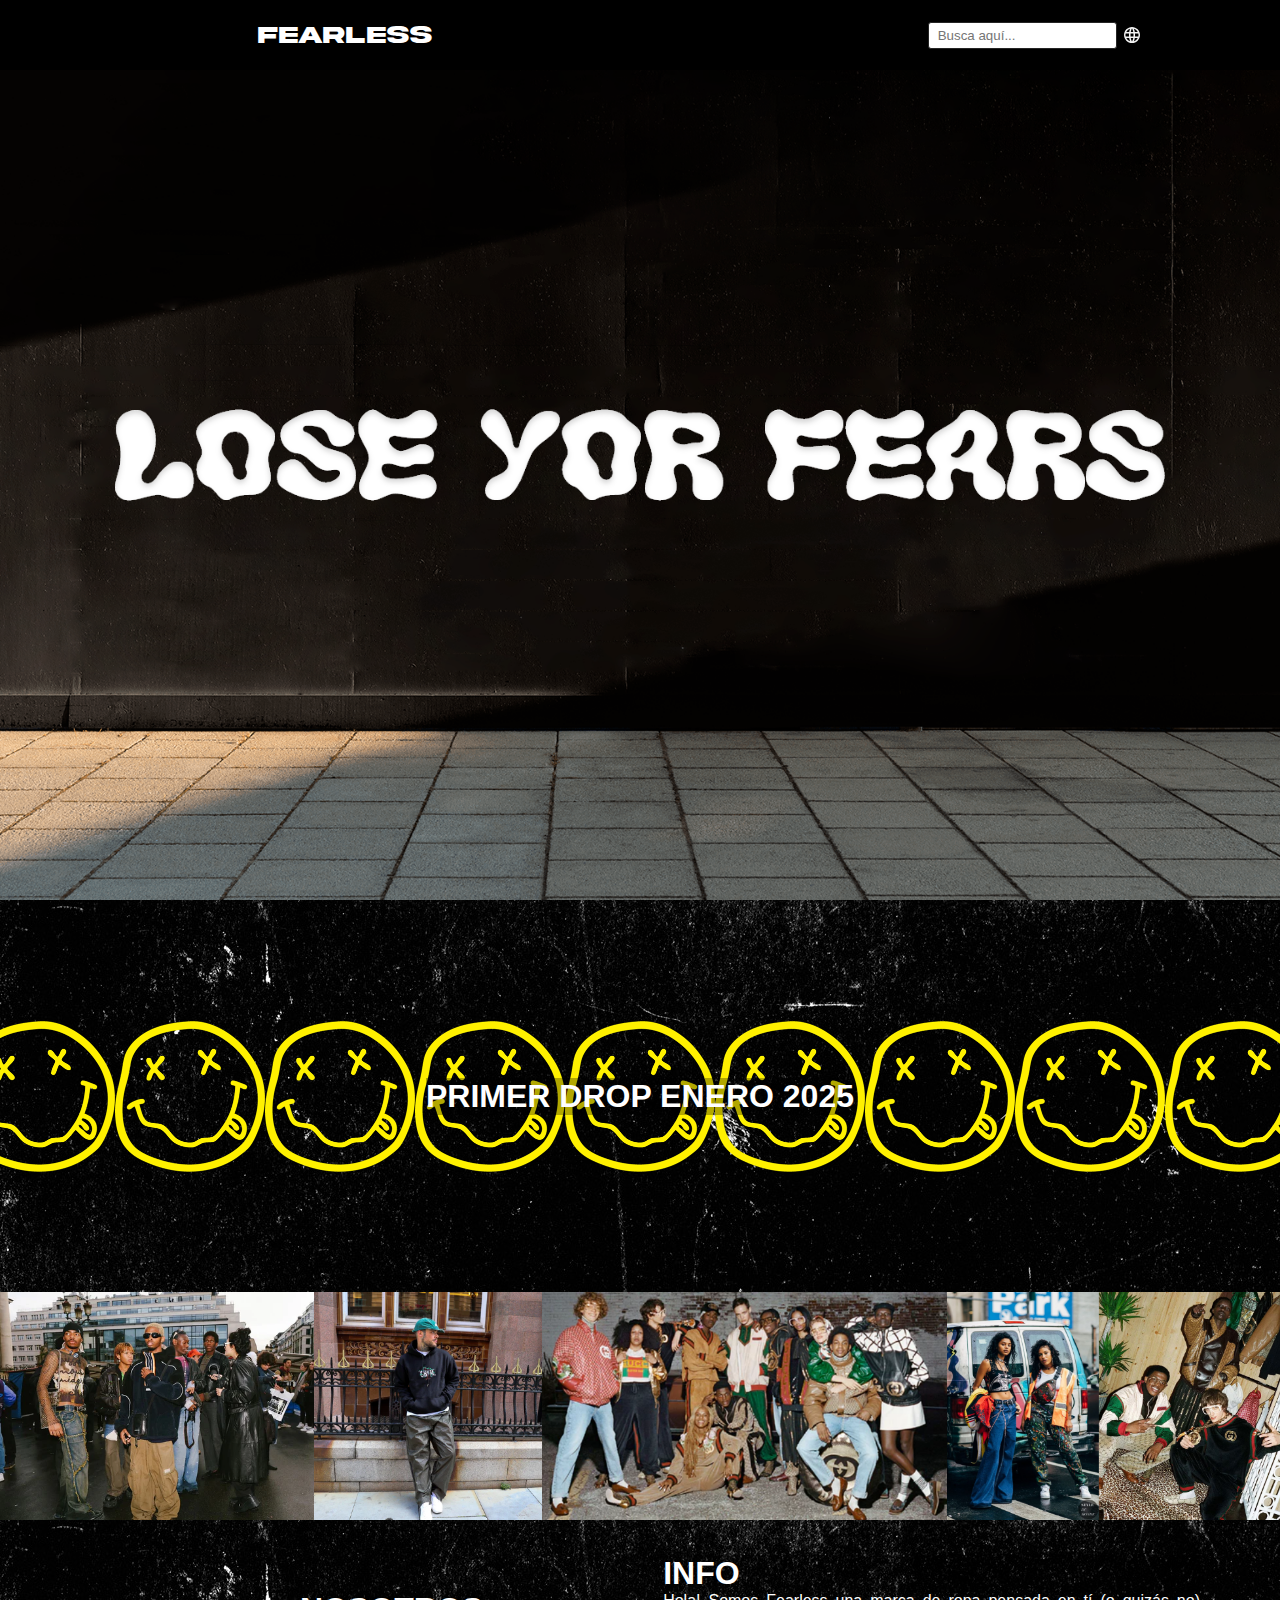
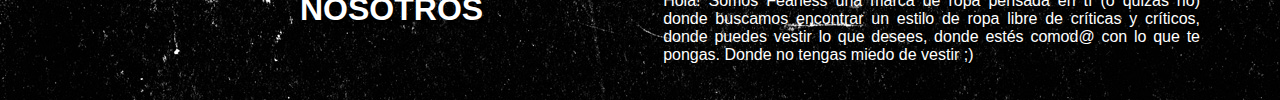
<file: index.html>
<!DOCTYPE html>
<html lang="en">
<head>
    <meta charset="UTF-8">
    <meta name="viewport" content="width=device-width, initial-scale=1.0">
    <title>Fearless</title>
    <link href="https://fonts.googleapis.com/css2?family=Material+Symbols+Outlined" rel="stylesheet"/>
    <link rel="stylesheet" href="style.css">
    <link rel="icon" href="assets/img/logo.png">
</head>
<header>  
        <nav class="navbar">
                <div class="logo_header">
                    <a href="/index.html">FEARLESS</a>
                </div>
                <div class="buscar">
                    <form>
                        <input class="input_buscar" type="text" placeholder=" Busca aquí...">
                    </form>
                    <div class="mundo-hover">
                        <a href="/prendas/prendas.html">
                            <img class= "mundo_hover" src="assets/img/mundo_hover.svg" alt="icon_hover">
                        </a>               
                    </div>
                </div>
                <div class="home">
                    <a href="menu" class="homemenu">   
                        <img classs="menu_icon" src="/assets/img/menuicon.svg" alt="menu">
                    </a> 
                </div>
        </nav>
</header>
<body>  
    <section>
        <div class="drop">
            <div class="img_repeated">
                <h1>PRIMER DROP ENERO 2025</h1>
            </div>
        </div>
        <div>
            <img class="info_img" src="/assets/img/info_img.png" alt="high street wear">
        </div> 
        <div>
            <div class="info">
        <div class="info_left">
            <div>
                <h1>NOSOTROS</h1>
            </div>
        </div>
        <div class="info_right">
            <div>
                <h1>INFO</h1>
                <span>Hola! Somos Fearless una marca de ropa pensada en tí (o quizás no) donde buscamos encontrar un estilo de ropa libre de críticas y críticos, donde puedes vestir lo que desees, donde estés comod@ con lo que te pongas.</span>
                <span>Donde no tengas miedo de vestir ;)</span> 
            </div>
        </div>
        
        </section>
<body>
</html>
</file>
<file: style.css>
@font-face{
    font-family: 'akira';
    src: url(/fonts/Akira\ Expanded\ Demo.otf);
}


*{
    font-family: sans-serif;
    box-sizing: border-box;
    margin: 0;
    padding: 0;
    font-size: 12;
}

body{
    align-items: center;
    display: grid;
    justify-content: center;
    width: 100%;
    height: 100%;
    color: #fff;
}

header{
    height: 100dvh;
    background-image:url(/assets/img/home.png);
    background-color: white;
    background-size: cover;
    background-position: center;
}

nav{
    position: fixed; /* Fija el navbar en la parte superior */
    top: 0;
    left: 0;
    width: 100dvw;
    height: 70px; /* Ajusta según la altura de tu navbar */
    z-index: 1000;
    background-color: black;

    --img1: scale(1);
    --img1: scale(0);
}



h1 a{
    text-decoration: none;
    color: #fff;
    font-size: 1.5rem;
}

a:hover{
    color:aliceblue;
    font-size: 1.5rem;
}


.material-symblos-outside{
    color: #fff;
    fill: 100px;
}


/*HEADER*/

a{
    display: flex; /*permite utilizar flexbox para la distribución de elementos. */
    align-items: center;
    justify-content: center;
}


.navbar a{
    display: flex; /*permite utilizar flexbox para la distribución de elementos. */
    align-items: center;
    justify-content: center;
}

.navbar {
    display: flex;
    align-content: center;
    justify-content: space-around; /* Espaciado igualitario entre los elementos */
    align-items: center; /* Centrado vertical */
    padding: 30px 10px;
    width: 1920px;
}

.logo_header a {
    font-family: 'akira';
    color: white; /* Color de texto del enlace # */
    text-decoration: none;
    font-size: 1.5rem; /* Tamaño del texto */
}

.buscar {
    display: flex;
    align-items: center;
}

.input_buscar[type="text"] {
    padding: 5px;
    margin-right: 5px;
    border-radius: 3px;
    border: 1.5px solid #252525;
}

.slidebar {
    color: white; /* Cambia el color de la barra lateral */
    font-size: 20px;
    text-decoration: none;
}


/*PRUEBA DE H1/DROP -- IMAGEN -- INFO*/
.drop{
    background-image: url(/assets/img/fondo_detalles.png);
    display:flex;
    align-items: center;
    justify-content: center;
    width: 100%;
    height: 392px; /* 100% del alto de la ventana del navegador */
    min-height: 150px;
    gap: 30px; /* Espacio entre el <h1> y la imagen */
    text-align: center;
}

.img_repeated{
    display: flex;
    align-items: center;
    justify-content: center;
    width: 100%;
    height: 100dvh;
    min-height: 150px;
    text-align: center;
    background-image:url(assets/img/logo.png); /* Ruta de tu imagen */
    background-repeat: repeat-x; /* Repite la imagen de manera horizontal */
    background-position: center center; /* Centra la imagen dentro del div */
    background-size: 150px;
}

h1 {
    background-color: rgba(0, 0, 0, 0.3); /* 50% de transparencia */
    font-size: 2rem; /* Ajusta el tamaño del texto */
    font-weight: bold;
    color: #fff; /* Puedes cambiar el color del texto */
}

.info_img{
    display: flex;
    width: 100%;
}

.info{
    background-image: url(/assets/img/fondo_detalles.png);
    display: flex;
    align-items: center;
    justify-content: center;
    width: 100%; 
    height: 180px;
    gap: 180px; 
    text-align: center;
}

.info_left{
    margin-left: 300px;
    text-align: left;
    align-content:center;
}

.info_right{
    margin-right:80px;
    align-content: center;
    text-align: justify;
    position: relative;
}
</file>
